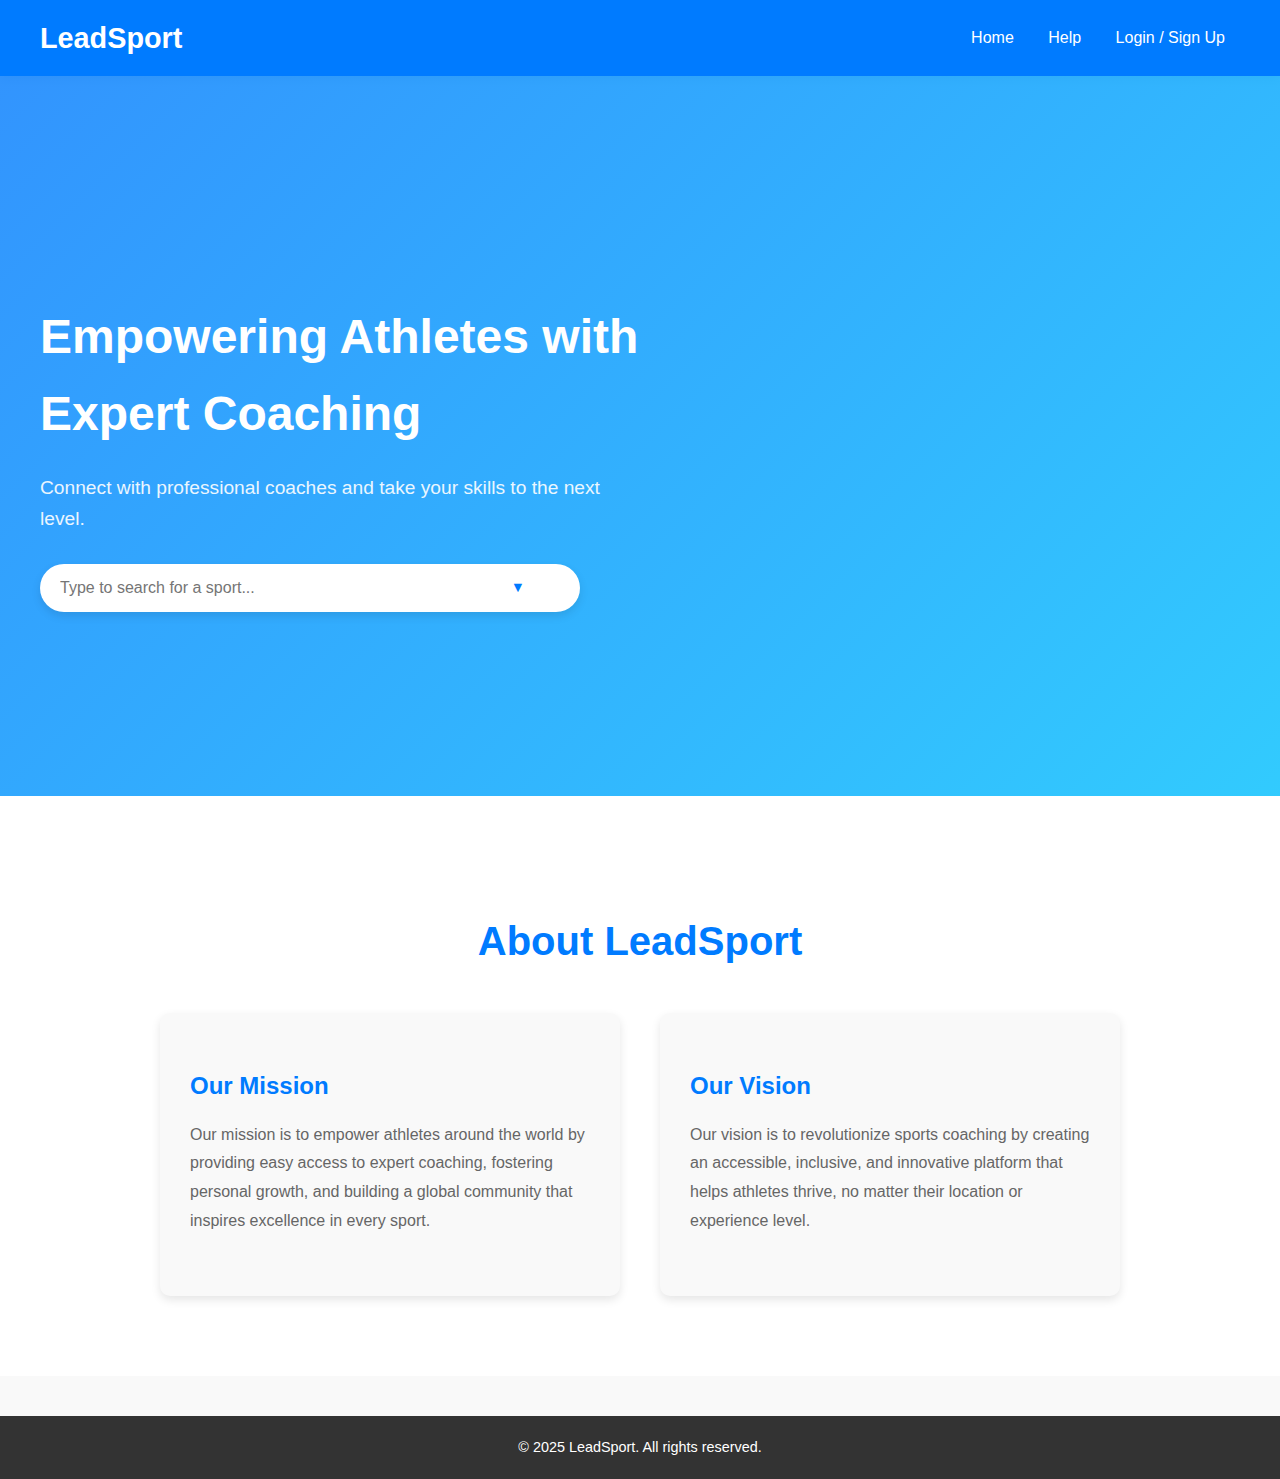
<file: index.html>
<!DOCTYPE html>
<html lang="en">
<head>
  <meta charset="UTF-8">
  <meta name="viewport" content="width=device-width, initial-scale=1.0">
  <title>LeadSport - Empowering Athletes with Expert Coaching</title>
  <link rel="stylesheet" href="styles.css">
  <style>
    /* Basic dropdown styling */
    .search-container {
      position: relative;
      display: inline-block;
    }

    .dropdown-content {
      display: none;
      position: absolute;
      background-color: #f1f1f1;
      min-width: 200px;
      box-shadow: 0px 8px 16px rgba(0, 0, 0, 0.2);
      z-index: 1;
      opacity: 0; /* Start invisible for animation */
      transform: translateY(-10px); /* Start slightly above for animation */
      transition: opacity 0.3s ease, transform 0.3s ease; /* Smooth transition */
    }

    .dropdown-content a {
      color: black;
      padding: 10px 15px;
      text-decoration: none;
      display: block;
    }

    .dropdown-content a:hover,
    .dropdown-content a:focus {
      background-color: #ddd;
      outline: none; /* Remove default focus outline */
    }

    .dropdown-content.show {
      display: block;
      opacity: 1; /* Fully visible */
      transform: translateY(0); /* Move to final position */
    }
  </style>
</head>
<body>
  <!-- Header -->
  <header>
    <h1>LeadSport</h1>
    <nav>
      <a href="index.html">Home</a>
      <a href="#help">Help</a>
      <a href="#login">Login / Sign Up</a>
    </nav>
  </header>

  <!-- Hero Section -->
  <section id="home" class="hero">
    <div class="hero-content">
      <h2>Empowering Athletes with Expert Coaching</h2>
      <p>Connect with professional coaches and take your skills to the next level.</p>
      <div class="search-container">
        <input type="text" id="sportInput" placeholder="Type to search for a sport..." oninput="filterSports()" onclick="showDropdown()" onkeydown="handleInputKeyDown(event)">
        <div id="sportsDropdown" class="dropdown-content">
          <a href="football.html">Football</a>
          <a href="basketball.html">Basketball</a>
          <a href="tennis.html">Tennis</a>
          <a href="swimming.html">Swimming</a>
          <a href="gymnastics.html">Gymnastics</a>
        </div>
      </div>
    </div>
  </section>

  <!-- About Section -->
  <section class="about-section">
    <h2>About LeadSport</h2>
    <div class="mission-vision">
      <div>
        <h3>Our Mission</h3>
        <p>Our mission is to empower athletes around the world by providing easy access to expert coaching, fostering personal growth, and building a global community that inspires excellence in every sport.</p>
      </div>
      <div>
        <h3>Our Vision</h3>
        <p>Our vision is to revolutionize sports coaching by creating an accessible, inclusive, and innovative platform that helps athletes thrive, no matter their location or experience level.</p>
      </div>
    </div>
  </section>

  <!-- Footer -->
  <footer>
    <p>&copy; 2025 LeadSport. All rights reserved.</p>
  </footer>

  <script>
    const input = document.getElementById('sportInput');
    const dropdown = document.getElementById('sportsDropdown');

    // Show dropdown with all options
    function showDropdown() {
      const links = dropdown.getElementsByTagName('a');
      for (let i = 0; i < links.length; i++) {
        links[i].style.display = ''; // Show all options
      }
      toggleDropdown(true);
    }

    // Show/hide dropdown
    function toggleDropdown(show) {
      if (show) {
        dropdown.classList.add('show');
      } else {
        dropdown.classList.remove('show');
      }
    }

    // Filter dropdown items based on input
    function filterSports() {
      const filter = input.value.toLowerCase();
      const links = dropdown.getElementsByTagName('a');

      for (let i = 0; i < links.length; i++) {
        const text = links[i].innerText.toLowerCase();
        if (text.includes(filter)) {
          links[i].style.display = '';
        } else {
          links[i].style.display = 'none';
        }
      }
      toggleDropdown(true);
    }

    // Handle keyboard events for input and dropdown
    function handleInputKeyDown(event) {
      const links = dropdown.getElementsByTagName('a');
      const focusedElement = document.activeElement;

      if (event.key === 'Escape') {
        toggleDropdown(false);
        input.focus();
      } else if (event.key === 'Tab' && !event.shiftKey) {
        if (focusedElement === input && dropdown.classList.contains('show')) {
          event.preventDefault();
          links[0].focus(); // Focus on the first dropdown item
        }
      }
    }

    // Handle keyboard events for dropdown items
    dropdown.addEventListener('keydown', (event) => {
      const links = dropdown.getElementsByTagName('a');
      const focusedElement = document.activeElement;

      if (event.key === 'Enter' && focusedElement.tagName === 'A') {
        window.location.href = focusedElement.href; // Navigate to the link
      } else if (event.key === 'ArrowDown') {
        event.preventDefault();
        const nextElement = focusedElement.nextElementSibling;
        if (nextElement && nextElement.tagName === 'A') {
          nextElement.focus();
        }
      } else if (event.key === 'ArrowUp') {
        event.preventDefault();
        const prevElement = focusedElement.previousElementSibling;
        if (prevElement && prevElement.tagName === 'A') {
          prevElement.focus();
        } else {
          input.focus(); // Move focus back to input
        }
      } else if (event.key === 'Escape') {
        toggleDropdown(false);
        input.focus();
      }
    });

    // Hide dropdown when clicking outside
    window.addEventListener('click', (event) => {
      if (!event.target.matches('#sportInput') && !event.target.matches('.dropdown-content a')) {
        toggleDropdown(false);
      }
    });
  </script>
</body>
</html>
</file>
<file: styles.css>
﻿/* General Styles */
body {
  font-family: 'Segoe UI', Tahoma, Geneva, Verdana, sans-serif;
  margin: 0;
  padding: 0;
  line-height: 1.6;
  color: #333;
  background: #f9f9f9;
}

a {
  text-decoration: none;
  color: inherit;
}

/* Header */
header {
  display: flex;
  justify-content: space-between;
  align-items: center;
  background: #007BFF;
  color: #fff;
  padding: 15px 40px;
  box-shadow: 0 2px 10px rgba(0, 0, 0, 0.1);
}

header h1 {
  margin: 0;
  font-size: 1.8rem;
  font-weight: 600;
}

nav a {
  color: #fff;
  margin: 0 15px;
  font-weight: 500;
  transition: opacity 0.3s ease;
}

nav a:hover {
  opacity: 0.8;
}

/* Hero Section */
.hero {
  display: flex;
  align-items: center;
  justify-content: space-between;
  height: 80vh;
  background: linear-gradient(135deg, rgba(0, 123, 255, 0.8), rgba(0, 191, 255, 0.8)), url('https://dev.coachabilitygroup.com/uploads/rob_e_session_36f08706fc.jpeg') no-repeat center center/cover;
  color: #fff;
  padding: 0 40px;
}

.hero-content {
  max-width: 600px;
}

.hero-content h2 {
  font-size: 3rem;
  margin-bottom: 20px;
  font-weight: 700;
}

.hero-content p {
  font-size: 1.2rem;
  margin-bottom: 30px;
  opacity: 0.9;
}

.search-container {
  position: relative;
  width: 100%;
  max-width: 500px;
}

#sportInput {
  width: 100%;
  padding: 15px 20px;
  border: none;
  border-radius: 50px;
  font-size: 1rem;
  outline: none;
  box-shadow: 0 4px 10px rgba(0, 0, 0, 0.1);
}

.search-container::after {
  content: "▼";
  position: absolute;
  right: 15px;
  top: 50%;
  transform: translateY(-50%);
  color: #007BFF;
  font-size: 0.9rem;
  pointer-events: none;
}

.dropdown-content {
  display: none;
  position: absolute;
  background: #fff;
  width: 100%;
  border-radius: 10px;
  box-shadow: 0 4px 10px rgba(0, 0, 0, 0.1);
  z-index: 1;
  margin-top: 10px;
}

.dropdown-content a {
  color: #333;
  padding: 12px 20px;
  display: block;
  transition: background 0.3s ease;
}

.dropdown-content a:hover {
  background: #f1f1f1;
}

.show {
  display: block;
}

/* About Section */
.about-section {
  padding: 80px 40px;
  background: #fff;
  text-align: center;
}

.about-section h2 {
  font-size: 2.5rem;
  margin-bottom: 30px;
  font-weight: 700;
  color: #007BFF;
}

.about-section p {
  font-size: 1.1rem;
  max-width: 800px;
  margin: 0 auto 30px;
  line-height: 1.8;
  color: #555;
}

.mission-vision {
  display: flex;
  justify-content: center;
  gap: 40px;
  margin-top: 40px;
}

.mission-vision div {
  background: #f9f9f9;
  padding: 30px;
  border-radius: 10px;
  box-shadow: 0 4px 10px rgba(0, 0, 0, 0.1);
  max-width: 400px;
  text-align: left;
}

.mission-vision h3 {
  font-size: 1.5rem;
  margin-bottom: 15px;
  color: #007BFF;
}

.mission-vision p {
  font-size: 1rem;
  color: #666;
}

/* Coach Grid */
.coach-grid {
  display: grid;
  grid-template-columns: repeat(auto-fit, minmax(200px, 1fr));
  gap: 20px;
  padding: 20px;
}

.coach-box {
  background: #fff;
  border: 1px solid #ddd;
  border-radius: 10px;
  padding: 20px;
  text-align: center;
  cursor: pointer;
  transition: transform 0.3s ease;
}

.coach-box:hover {
  transform: translateY(-5px);
  box-shadow: 0 4px 8px rgba(0, 0, 0, 0.1);
}

.coach-box img {
  width: 80px;
  height: 80px;
  border-radius: 50%;
  margin-bottom: 15px;
}

.coach-box h3 {
  font-size: 1.2rem;
  margin-bottom: 10px;
}

.coach-box p {
  font-size: 0.9rem;
  color: #666;
}

/* Footer */
footer {
  background: #333;
  color: #fff;
  text-align: center;
  padding: 20px 0;
  margin-top: 40px;
}

footer p {
  margin: 0;
  font-size: 0.9rem;
}
</file>
